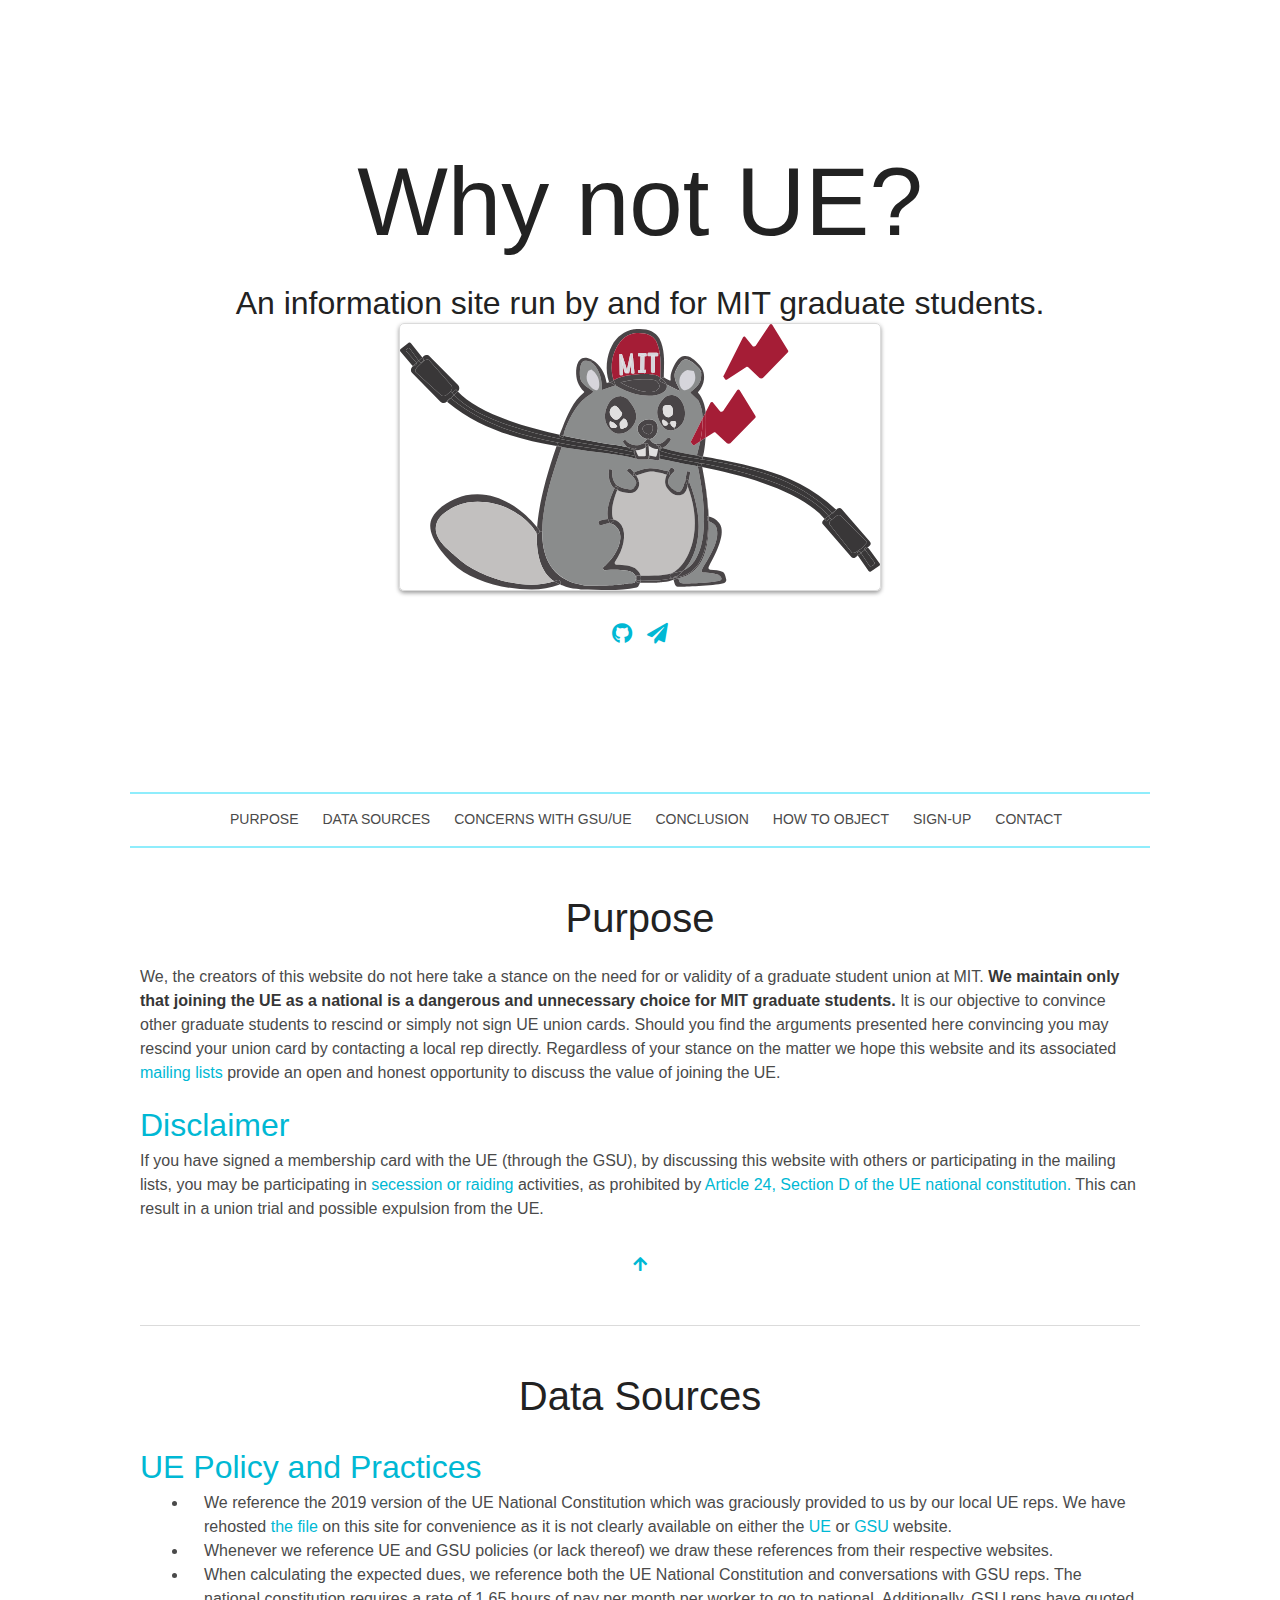
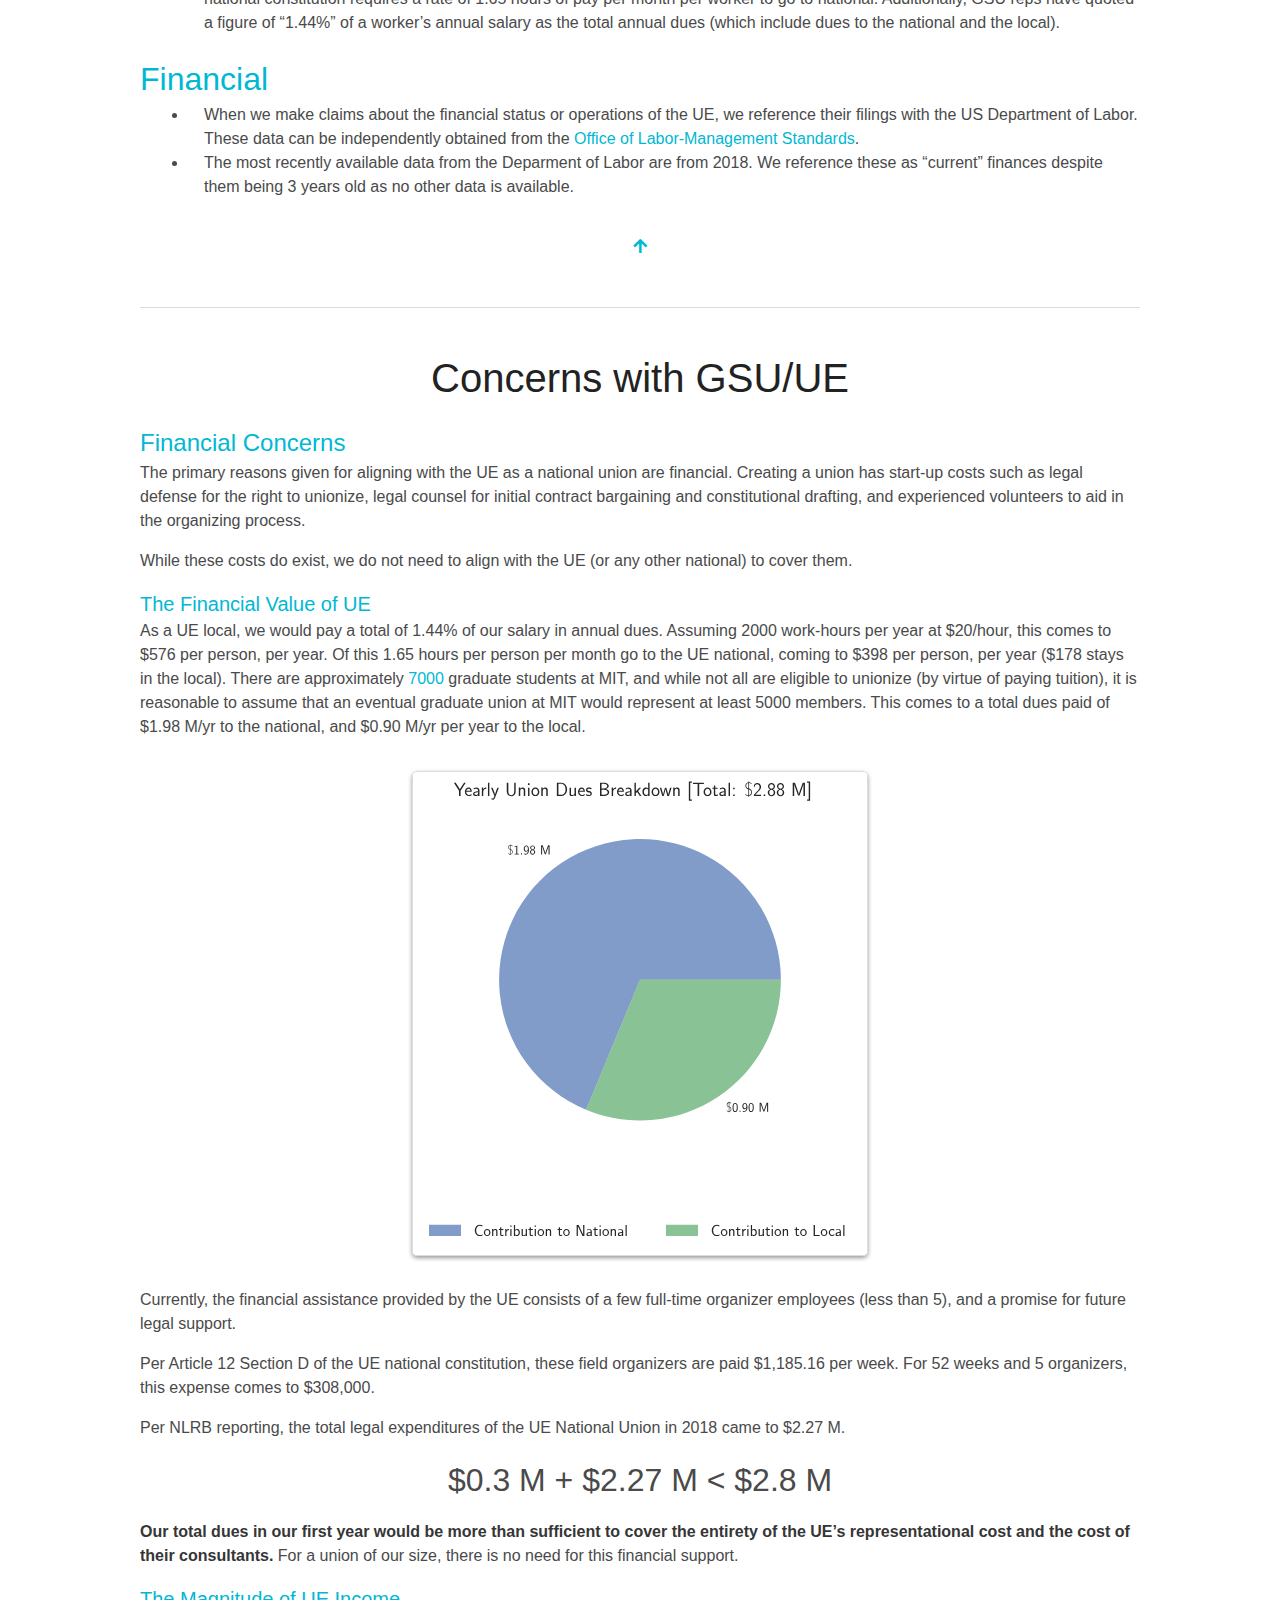
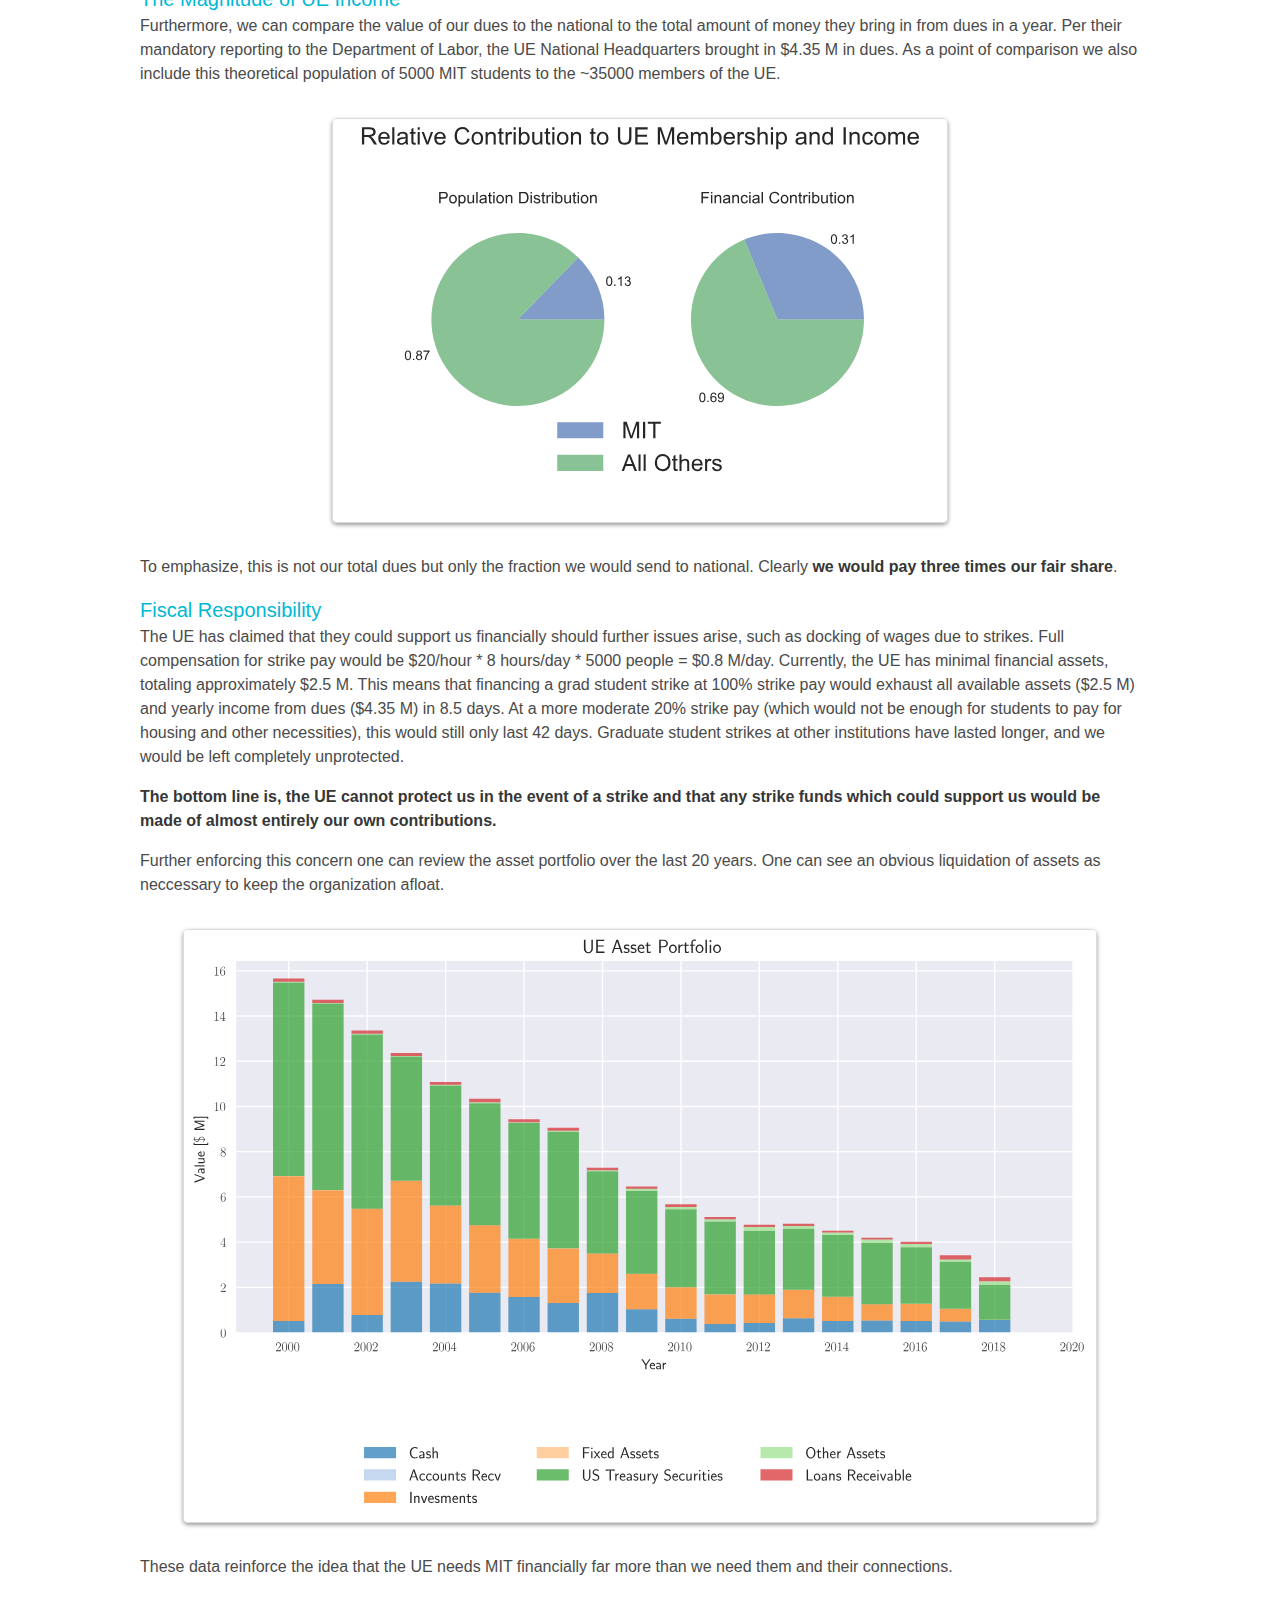
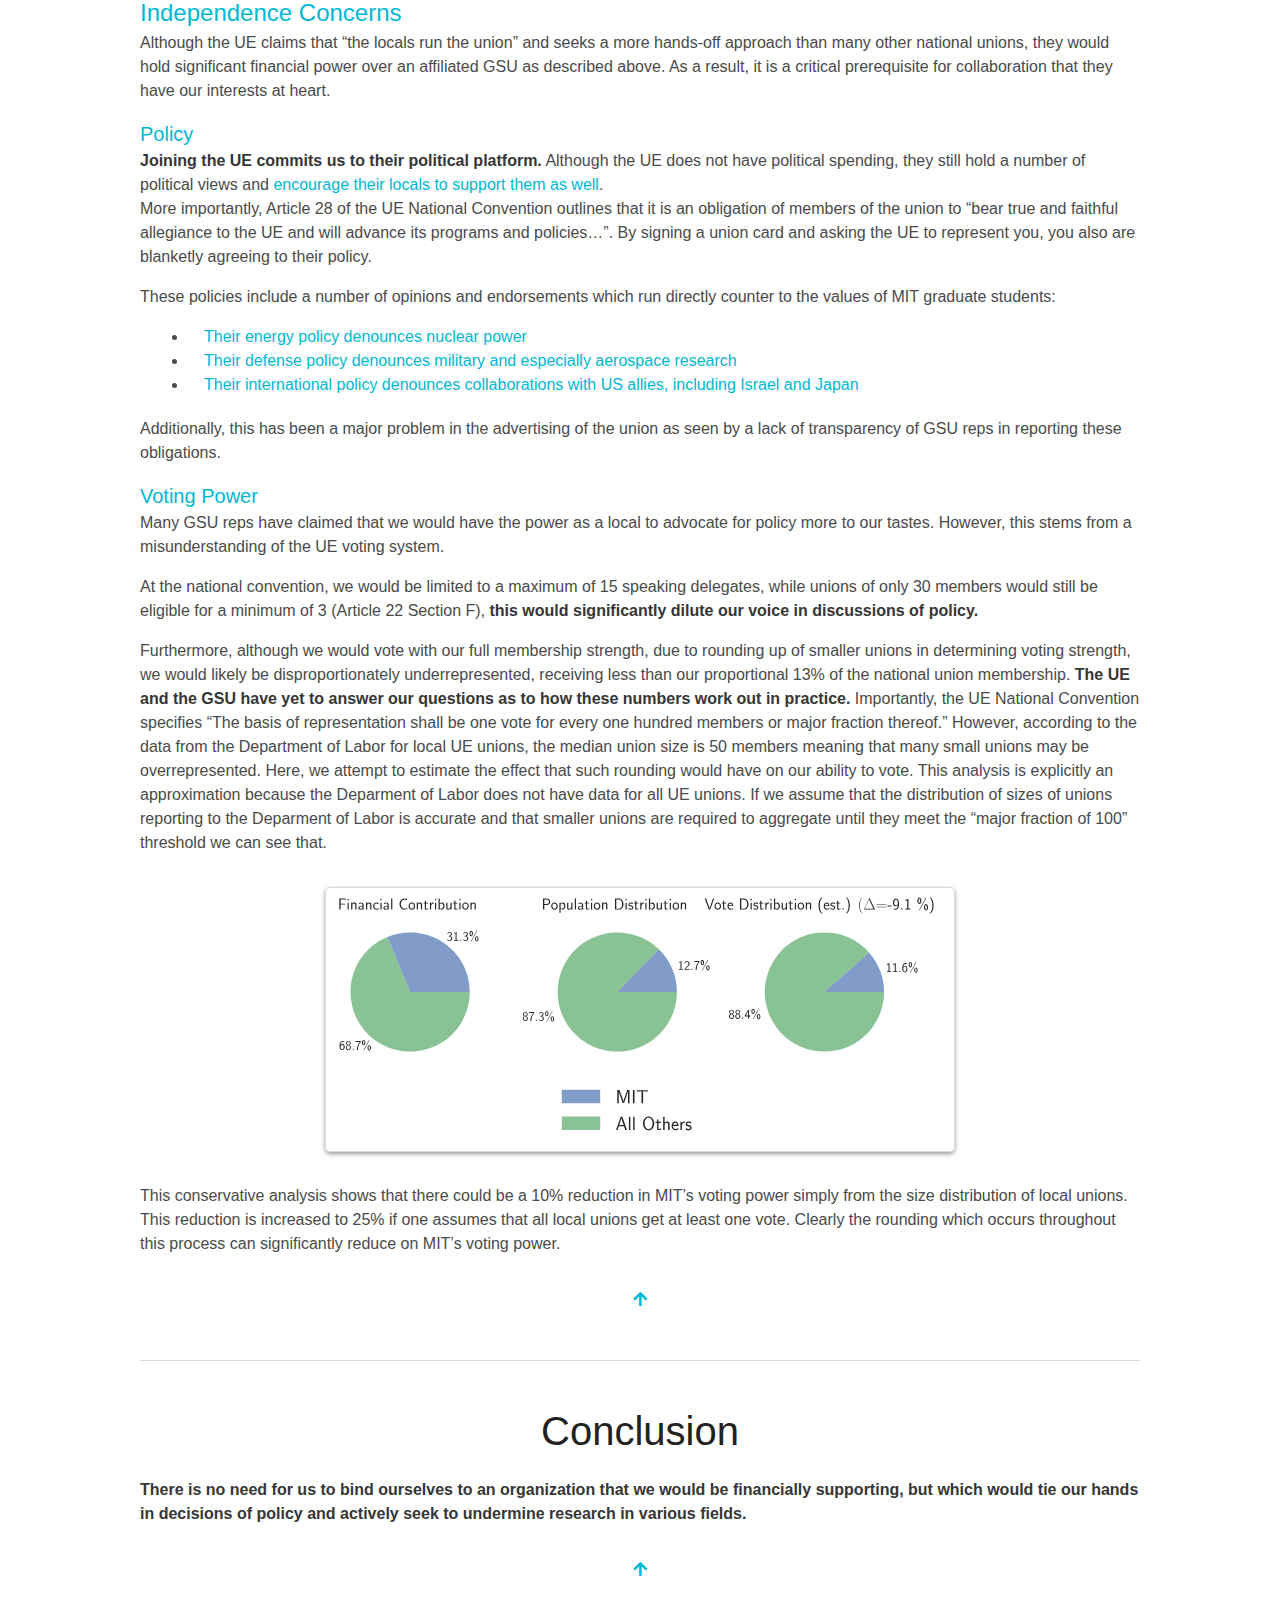
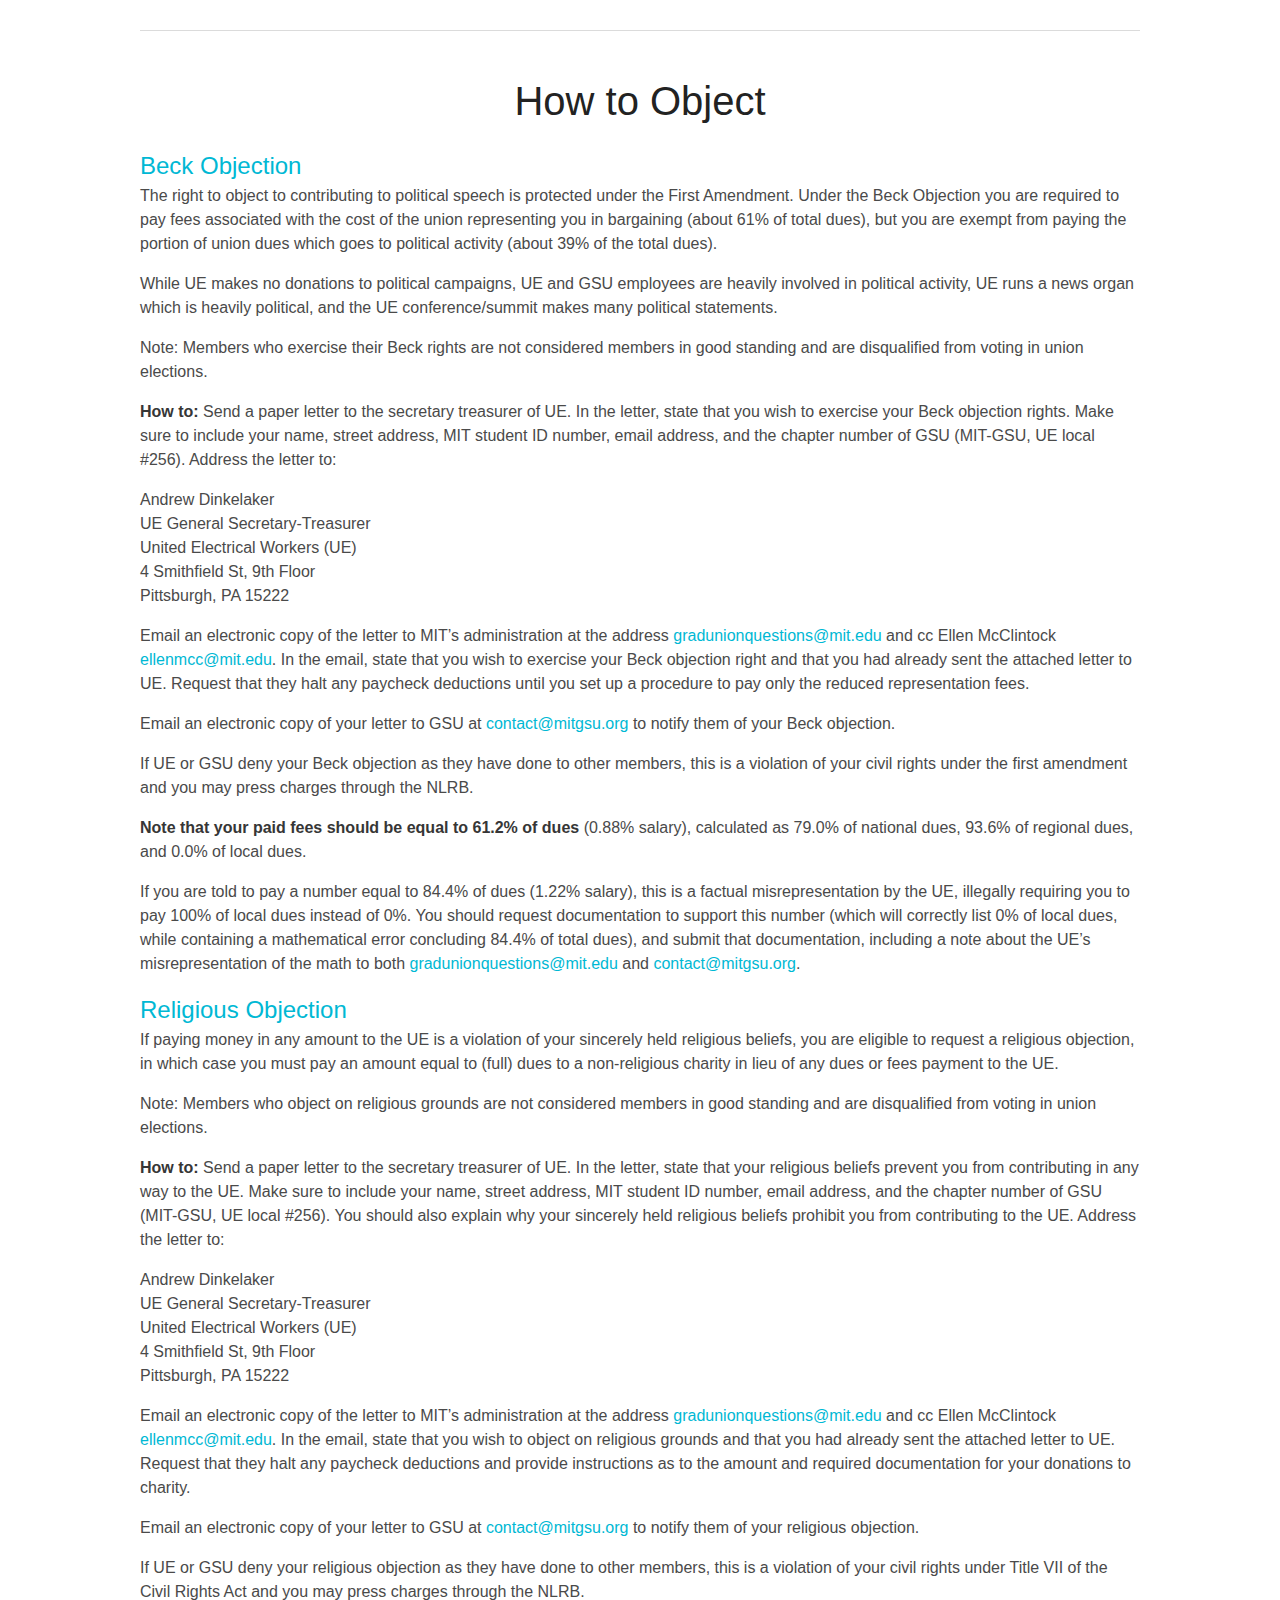
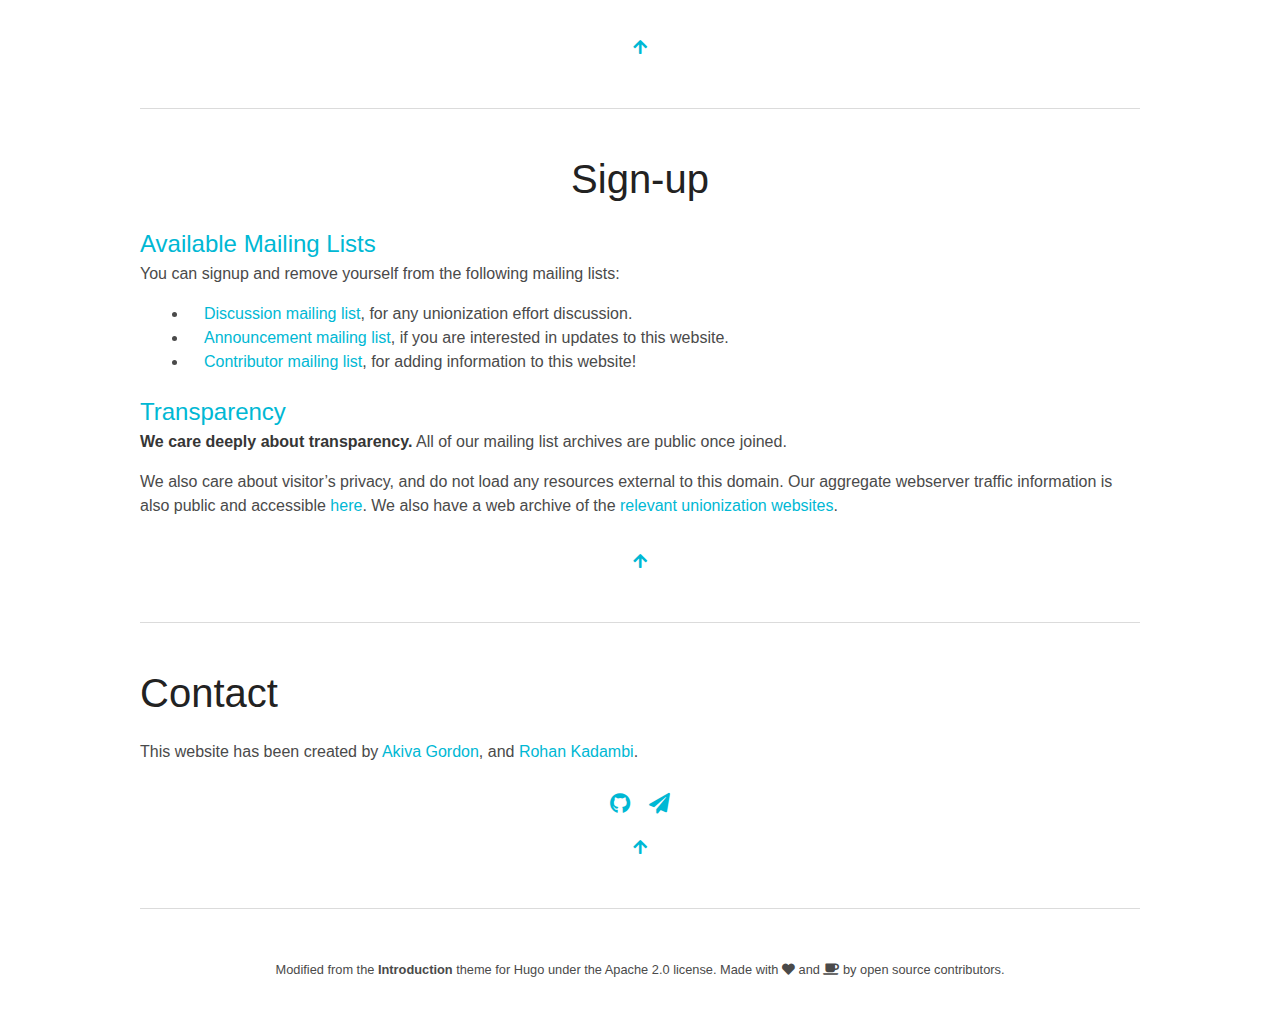
<file: index.html>
<!doctype html><html lang=en-us><head><meta name=generator content="Hugo 0.85.0"><meta charset=utf-8><meta http-equiv=x-ua-compatible content="chrome=1"><meta name=HandheldFriendly content="True"><meta name=MobileOptimized content="320"><meta name=viewport content="width=device-width,initial-scale=1"><meta name=referrer content="no-referrer"><meta name=description content="An information site run by and for MIT graduate students."><title>Why Not Ue?</title><link href=/index.xml rel=alternate type=application/rss+xml title="Why not UE?"><script async defer data-domain=uenotformit.org src=https://plausible.uenotformit.org/js/plausible.js></script><title>Why not UE?</title><meta name=description content="Joining the UE as a national is a dangerous and unnecessary choice for MIT graduate students."><meta property="og:url" content="https://www.uenotformit.org/"><meta property="og:type" content="website"><meta property="og:title" content="Why not UE?"><meta property="og:description" content="Joining the UE as a national is a dangerous and unnecessary choice for MIT graduate students."><meta property="og:image" content="https://www.uenotformit.org/logo.png"><meta name=twitter:card content="summary_large_image"><meta property="twitter:domain" content="uenotformit.org"><meta property="twitter:url" content="https://www.uenotformit.org/"><meta name=twitter:title content="Why not UE?"><meta name=twitter:description content="Joining the UE as a national is a dangerous and unnecessary choice for MIT graduate students."><meta name=twitter:image content="https://www.uenotformit.org/logo.png"><link rel="shortcut icon" href=/logo_punch_in.svg><link rel=stylesheet href=/css/main.min.738812f66869e4e472ea785df12ca67a0daa253f33b6e81d6b2f5afb1363ec98.css integrity="sha256-c4gS9mhp5ORy6nhd8Symeg2qJT8ztugday9a+xNj7Jg=" crossorigin=anonymous media=screen><link rel=stylesheet href=/css/custom_nav.css integrity crossorigin=anonymous media=screen><link rel=stylesheet href=http://example.org/styles/owlCarousel.min.b1f26e29c43c61fe8b5a6f225b4ee7c5f969a7b33cfe512706271e07246d93d1.css integrity="sha256-sfJuKcQ8Yf6LWm8iW07nxflpp7M8/lEnBiceByRtk9E=" crossorigin=anonymous media=screen></head><body><section id=top class="hero is-medium"><div class=hero-head></div><div class=hero-body><div class="container has-text-centered"><h1 class=bold-title>Why not UE?</h1><div class="subtitle is-3"><p>An information site run by and for MIT graduate students.</p><p><img src=logo.svg alt=logo></p></div><div><div class=social-icons><a href=https://github.com/UENotForMIT/UENotForMIT.github.io><i class="fab fab fa-github"></i></a>
<a href=mailto:uenotformit-contributors@mit.edu><i class="fas fab fa-paper-plane"></i></a></div></div></div></div></section><div class=hero-foot><div class=container><hr><nav class=navbar role=navigation aria-label="main navigation"><a role=button class=navbar-burger data-target=navMenu aria-label=menu aria-expanded=false><span aria-hidden=true></span><span aria-hidden=true></span><span aria-hidden=true></span></a><div class="navbar-menu has-content-centered" id=navMenu><a class=navbar-item href=#about>Purpose</a>
<a class=navbar-item href=#data_integrity>Data Sources</a>
<a class=navbar-item href=#problems>Concerns with GSU/UE</a>
<a class=navbar-item href=#conclusion>Conclusion</a>
<a class=navbar-item href=#object>How to Object</a>
<a class=navbar-item href=#sign_up>Sign-up</a>
<a class=navbar-item href=#contact>Contact</a></div></nav><hr></div></div><div class=section id=about><div class=container><h2 class="title is-2 has-text-centered">Purpose</h2><div class=markdown><p>We, the creators of this website do not here take a stance on the need for or validity of a graduate student union at MIT.
<strong>We maintain only that joining the UE as a national is a dangerous and unnecessary choice for MIT graduate students.</strong>
It is our objective to convince other graduate students to rescind or simply not sign UE union cards.
Should you find the arguments presented here convincing you may rescind your union card by contacting a local rep directly.
Regardless of your stance on the matter we hope this website and its associated <a href=#sign_up>mailing lists</a> provide an open and honest opportunity to discuss the value of joining the UE.</p><h3 id=disclaimer class=anchor-link><a href=#disclaimer>Disclaimer</a></h3><p>If you have signed a membership card with the UE (through the GSU), by discussing this website with others or participating in the mailing lists, you may be participating in <a href=https://en.wikipedia.org/wiki/Union_raid>secession or raiding</a> activities, as prohibited by <a href=/2019_Constitution.pdf>Article 24, Section D of the UE national constitution.</a>
This can result in a union trial and possible expulsion from the UE.</p></div></div><div class="container has-text-centered top-pad"><a href=#top><i class="fa fa-arrow-up"></i></a></div></div><div class=container><hr></div><div class=section id=data_integrity><div class=container><h2 class="title is-2 has-text-centered">Data Sources</h2><div class=markdown><h3 id=ue-policy-and-practices class=anchor-link><a href=#ue-policy-and-practices>UE Policy and Practices</a></h3><ul><li>We reference the 2019 version of the UE National Constitution which was graciously provided to us by our local UE reps. We have rehosted <a href=/2019_Constitution.pdf>the file</a> on this site for convenience as it is not clearly available on either the <a href=https://www.ueunion.org>UE</a> or <a href=https://www.mitgsu.org>GSU</a> website.</li><li>Whenever we reference UE and GSU policies (or lack thereof) we draw these references from their respective websites.</li><li>When calculating the expected dues, we reference both the UE National Constitution and conversations with GSU reps. The national constitution requires a rate of 1.65 hours of pay per month per worker to go to national. Additionally, GSU reps have quoted a figure of “1.44%” of a worker&rsquo;s annual salary as the total annual dues (which include dues to the national and the local).</li></ul><h3 id=financial class=anchor-link><a href=#financial>Financial</a></h3><ul><li>When we make claims about the financial status or operations of the UE, we reference their filings with the US Department of Labor. These data can be independently obtained from the <a href=https://olmsapps.dol.gov/olpdr/>Office of Labor-Management Standards</a>.</li><li>The most recently available data from the Deparment of Labor are from 2018. We reference these as &ldquo;current&rdquo; finances despite them being 3 years old as no other data is available.</li></ul></div></div><div class="container has-text-centered top-pad"><a href=#top><i class="fa fa-arrow-up"></i></a></div></div><div class=container><hr></div><div class=section id=problems><div class=container><h2 class="title is-2 has-text-centered">Concerns with GSU/UE</h2><div class=markdown><h4 id=financial-concerns class=anchor-link><a href=#financial-concerns>Financial Concerns</a></h4><p>The primary reasons given for aligning with the UE as a national union are financial.
Creating a union has start-up costs such as legal defense for the right to unionize, legal counsel for initial contract bargaining and constitutional drafting, and experienced volunteers to aid in the organizing process.</p><p>While these costs do exist, we do not need to align with the UE (or any other national) to cover them.</p><h5 id=the-financial-value-of-ue class=anchor-link><a href=#the-financial-value-of-ue>The Financial Value of UE</a></h5><p>As a UE local, we would pay a total of 1.44% of our salary in annual dues.
Assuming 2000 work-hours per year at $20/hour, this comes to $576 per person, per year.
Of this 1.65 hours per person per month go to the UE national, coming to $398 per person, per year ($178 stays in the local).
There are approximately <a href=https://web.mit.edu/facts/enrollment.html>7000</a> graduate students at MIT, and while not all are eligible to unionize (by virtue of paying tuition), it is reasonable to assume that an eventual graduate union at MIT would represent at least 5000 members.
This comes to a total dues paid of $1.98 M/yr to the national, and $0.90 M/yr per year to the local.</p><p><img src=/dues_breakdown.svg alt=dues_breakdown></p><p>Currently, the financial assistance provided by the UE consists of a few full-time organizer employees (less than 5), and a promise for future legal support.</p><p>Per Article 12 Section D of the UE national constitution, these field organizers are paid $1,185.16 per week. For 52 weeks and 5 organizers, this expense comes to $308,000.</p><p>Per NLRB reporting, the total legal expenditures of the UE National Union in 2018 came to $2.27 M.</p><p style=text-align:center><span style=font-size:xx-large>$0.3 M + $2.27 M < $2.8 M</span></p><p><strong>Our total dues in our first year would be more than sufficient to cover the entirety of the UE&rsquo;s representational cost and the cost of their consultants.</strong>
For a union of our size, there is no need for this financial support.</p><h5 id=the-magnitude-of-ue-income class=anchor-link><a href=#the-magnitude-of-ue-income>The Magnitude of UE Income</a></h5><p>Furthermore, we can compare the value of our dues to the national to the total amount of money they bring in from dues in a year.
Per their mandatory reporting to the Department of Labor, the UE National Headquarters brought in $4.35 M in dues.
As a point of comparison we also include this theoretical population of 5000 MIT students to the ~35000 members of the UE.</p><p><img src=relative_contribution.svg alt=relative_contribution></p><p>To emphasize, this is not our total dues but only the fraction we would send to national.
Clearly <strong>we would pay three times our fair share</strong>.</p><h5 id=fiscal-responsibility class=anchor-link><a href=#fiscal-responsibility>Fiscal Responsibility</a></h5><p>The UE has claimed that they could support us financially should further issues arise, such as docking of wages due to strikes.
Full compensation for strike pay would be $20/hour * 8 hours/day * 5000 people = $0.8 M/day.
Currently, the UE has minimal financial assets, totaling approximately $2.5 M.
This means that financing a grad student strike at 100% strike pay would exhaust all available assets ($2.5 M) and yearly income from dues ($4.35 M) in 8.5 days.
At a more moderate 20% strike pay (which would not be enough for students to pay for housing and other necessities), this would still only last 42 days.
Graduate student strikes at other institutions have lasted longer, and we would be left completely unprotected.</p><p><strong>The bottom line is, the UE cannot protect us in the event of a strike and that any strike funds which could support us would be made of almost entirely our own contributions.</strong></p><p>Further enforcing this concern one can review the asset portfolio over the last 20 years.
One can see an obvious liquidation of assets as neccessary to keep the organization afloat.</p><p><img src=asset_portfolio.svg alt=asset_portfolio></p><p>These data reinforce the idea that the UE needs MIT financially far more than we need them and their connections.</p><h4 id=independence-concerns class=anchor-link><a href=#independence-concerns>Independence Concerns</a></h4><p>Although the UE claims that &ldquo;the locals run the union&rdquo; and seeks a more hands-off approach than many other national unions, they would hold significant financial power over an affiliated GSU as described above.
As a result, it is a critical prerequisite for collaboration that they have our interests at heart.</p><h5 id=policy class=anchor-link><a href=#policy>Policy</a></h5><p><strong>Joining the UE commits us to their political platform.</strong>
Although the UE does not have political spending, they still hold a number of political views and <a href=https://www.ueunion.org/ue-policy>encourage their locals to support them as well</a>.<br>More importantly, Article 28 of the UE National Convention outlines that it is an obligation of members of the union to &ldquo;bear true and faithful allegiance to the UE and will advance its programs and policies&mldr;&rdquo;.
By signing a union card and asking the UE to represent you, you also are blanketly agreeing to their policy.</p><p>These policies include a number of opinions and endorsements which run directly counter to the values of MIT graduate students:</p><ul><li><a href=https://www.ueunion.org/ue-policy/a-green-new-deal-for-people-and-the-planet>Their energy policy denounces nuclear power</a></li><li><a href=https://www.ueunion.org/ue-policy/for-peace-jobs-and-a-pro-worker-foreign-policy>Their defense policy denounces military and especially aerospace research</a></li><li><a href=https://www.ueunion.org/ue-policy/for-peace-jobs-and-a-pro-worker-foreign-policy>Their international policy denounces collaborations with US allies, including Israel and Japan</a></li></ul><p>Additionally, this has been a major problem in the advertising of the union as seen by a lack of transparency of GSU reps in reporting these obligations.</p><h5 id=voting-power class=anchor-link><a href=#voting-power>Voting Power</a></h5><p>Many GSU reps have claimed that we would have the power as a local to advocate for policy more to our tastes.
However, this stems from a misunderstanding of the UE voting system.</p><p>At the national convention, we would be limited to a maximum of 15 speaking delegates, while unions of only 30 members would still be eligible for a minimum of 3 (Article 22 Section F), <strong>this would significantly dilute our voice in discussions of policy.</strong></p><p>Furthermore, although we would vote with our full membership strength, due to rounding up of smaller unions in determining voting strength, we would likely be disproportionately underrepresented, receiving less than our proportional 13% of the national union membership.
<strong>The UE and the GSU have yet to answer our questions as to how these numbers work out in practice.</strong> Importantly, the UE National Convention specifies &ldquo;The basis of representation shall be one vote for every one hundred members or major fraction thereof.&rdquo;
However, according to the data from the Department of Labor for local UE unions, the median union size is 50 members meaning that many small unions may be overrepresented.
Here, we attempt to estimate the effect that such rounding would have on our ability to vote.
This analysis is explicitly an approximation because the Deparment of Labor does not have data for all UE unions.
If we assume that the distribution of sizes of unions reporting to the Deparment of Labor is accurate and that smaller unions are required to aggregate until they meet the &ldquo;major fraction of 100&rdquo; threshold we can see that.</p><p><img src=vote.svg alt=vote_distribution></p><p>This conservative analysis shows that there could be a 10% reduction in MIT&rsquo;s voting power simply from the size distribution of local unions.
This reduction is increased to 25% if one assumes that all local unions get at least one vote.
Clearly the rounding which occurs throughout this process can significantly reduce on MIT&rsquo;s voting power.</p></div></div><div class="container has-text-centered top-pad"><a href=#top><i class="fa fa-arrow-up"></i></a></div></div><div class=container><hr></div><div class=section id=conclusion><div class=container><h2 class="title is-2 has-text-centered">Conclusion</h2><div class=markdown><p><strong>There is no need for us to bind ourselves to an organization that we would be financially supporting, but which would tie our hands in decisions of policy and actively seek to undermine research in various fields.</strong></p></div></div><div class="container has-text-centered top-pad"><a href=#top><i class="fa fa-arrow-up"></i></a></div></div><div class=container><hr></div><div class=section id=object><div class=container><h2 class="title is-2 has-text-centered">How to Object</h2><div class=markdown><h4 id=beck-objection class=anchor-link><a href=#beck-objection>Beck Objection</a></h4><p>The right to object to contributing to political speech is protected under the First Amendment. Under the Beck Objection
you are required to pay fees associated with the cost of the union representing you in bargaining (about 61% of total dues),
but you are exempt from paying the portion of union dues which goes to political activity (about 39% of the total dues).</p><p>While UE makes no donations to political campaigns, UE and GSU employees are heavily involved in political activity,
UE runs a news organ which is heavily political, and the UE conference/summit makes many political statements.</p><p>Note: Members who exercise their Beck rights are not considered members in good standing and are disqualified from voting in union elections.</p><p><strong>How to:</strong>
Send a paper letter to the secretary treasurer of UE. In the letter, state that you wish to exercise your Beck objection
rights. Make sure to include your name, street address, MIT student ID number, email address, and the chapter number
of GSU (MIT-GSU, UE local #256). Address the letter to:</p><p>Andrew Dinkelaker<br>UE General Secretary-Treasurer<br>United Electrical Workers (UE)<br>4 Smithfield St, 9th Floor<br>Pittsburgh, PA 15222</p><p>Email an electronic copy of the letter to MIT’s administration at the address <a href=mailto:gradunionquestions@mit.edu>gradunionquestions@mit.edu</a> and cc Ellen McClintock
<a href=mailto:ellenmcc@mit.edu>ellenmcc@mit.edu</a>. In the email, state that you wish to exercise your Beck objection right and that you had already sent the attached
letter to UE. Request that they halt any paycheck deductions until you set up a procedure to pay only the reduced representation fees.</p><p>Email an electronic copy of your letter to GSU at <a href=mailto:contact@mitgsu.org>contact@mitgsu.org</a> to notify them of your Beck objection.</p><p>If UE or GSU deny your Beck objection as they have done to other members, this is a violation of your civil rights under the first
amendment and you may press charges through the NLRB.</p><p><strong>Note that your paid fees should be equal to 61.2% of dues</strong> (0.88% salary), calculated as 79.0% of national dues,
93.6% of regional dues, and 0.0% of local dues.</p><p>If you are told to pay a number equal to 84.4% of dues (1.22% salary), this is a factual misrepresentation by the UE, illegally requiring you to pay 100% of local dues instead of 0%. You should request documentation to support this number (which will correctly list 0% of local dues, while containing a mathematical error concluding 84.4% of total dues), and submit that documentation, including a note about the UE&rsquo;s misrepresentation of the math to both <a href=mailto:gradunionquestions@mit.edu>gradunionquestions@mit.edu</a> and <a href=mailto:contact@mitgsu.org>contact@mitgsu.org</a>.</p><h4 id=religious-objection class=anchor-link><a href=#religious-objection>Religious Objection</a></h4><p>If paying money in any amount to the UE is a violation of your sincerely held religious beliefs, you
are eligible to request a religious objection, in which case you must pay an amount equal to (full)
dues to a non-religious charity in lieu of any dues or fees payment to the UE.</p><p>Note: Members who object on religious grounds are not considered members in good standing
and are disqualified from voting in union elections.</p><p><strong>How to:</strong>
Send a paper letter to the secretary treasurer of UE. In the letter, state that your religious beliefs
prevent you from contributing in any way to the UE. Make sure to include your name, street address,
MIT student ID number, email address, and the chapter number of GSU (MIT-GSU, UE local #256).
You should also explain why your sincerely held religious beliefs prohibit you from contributing
to the UE. Address the letter to:</p><p>Andrew Dinkelaker<br>UE General Secretary-Treasurer<br>United Electrical Workers (UE)<br>4 Smithfield St, 9th Floor<br>Pittsburgh, PA 15222</p><p>Email an electronic copy of the letter to MIT’s administration at the address <a href=mailto:gradunionquestions@mit.edu>gradunionquestions@mit.edu</a>
and cc Ellen McClintock <a href=mailto:ellenmcc@mit.edu>ellenmcc@mit.edu</a>. In the email, state that you wish to object on religious grounds
and that you had already sent the attached letter to UE. Request that they halt any paycheck deductions
and provide instructions as to the amount and required documentation for your donations to charity.</p><p>Email an electronic copy of your letter to GSU at <a href=mailto:contact@mitgsu.org>contact@mitgsu.org</a> to notify them of your religious objection.</p><p>If UE or GSU deny your religious objection as they have done to other members, this is a violation of
your civil rights under Title VII of the Civil Rights Act and you may press charges through the NLRB.</p></div></div><div class="container has-text-centered top-pad"><a href=#top><i class="fa fa-arrow-up"></i></a></div></div><div class=container><hr></div><div class=section id=sign_up><div class=container><h2 class="title is-2 has-text-centered">Sign-up</h2><div class=markdown><h4 id=available-mailing-lists class=anchor-link><a href=#available-mailing-lists>Available Mailing Lists</a></h4><p>You can signup and remove yourself from the following mailing lists:</p><ul><li><a href=http://mailman.mit.edu/mailman/listinfo/unionization-discuss>Discussion mailing list</a>, for any unionization effort discussion.</li><li><a href=http://mailman.mit.edu/mailman/listinfo/uenotformit-announce>Announcement mailing list</a>, if you are interested in updates to this website.</li><li><a href=http://mailman.mit.edu/mailman/listinfo/uenotformit-contributors>Contributor mailing list</a>, for adding information to this website!</li></ul><h4 id=transparency class=anchor-link><a href=#transparency>Transparency</a></h4><p><strong>We care deeply about transparency.</strong> All of our mailing list archives are public once joined.</p><p>We also care about visitor&rsquo;s privacy, and do not load any resources external to this domain. Our aggregate webserver traffic information is also public and accessible <a href=https://plausible.uenotformit.org/uenotformit.org>here</a>. We also have a web archive of the <a href=https://archive.uenotformit.org>relevant unionization websites</a>.</p></div></div><div class="container has-text-centered top-pad"><a href=#top><i class="fa fa-arrow-up"></i></a></div></div><div class=container><hr></div><div class=section id=contact><div class=container><h2 class="title is-2">Contact</h2><div class=markdown><p>This website has been created by <a href=mailto:aggordon@mit.edu>Akiva Gordon</a>, and <a href=mailto:kadambi@mit.edu>Rohan Kadambi</a>.</p></div><h3 class="subtitle is-3 has-text-centered"><div class=social-icons><a href=https://github.com/UENotForMIT/UENotForMIT.github.io><i class="fab fab fa-github"></i></a>
<a href=mailto:uenotformit-contributors@mit.edu><i class="fas fab fa-paper-plane"></i></a></div></h3></div><div class="container has-text-centered top-pad"><a href=#top><i class="fa fa-arrow-up"></i></a></div></div><div class=container><hr></div><div class=section id=footer><div class="container has-text-centered"><span class=footer-text>Modified from the <a href=https://github.com/victoriadrake/hugo-theme-introduction/><strong>Introduction</strong></a> theme for <a href=http://gohugo.io/>Hugo</a> under the Apache 2.0 license. Made with <a href=https://victoria.dev><i class="fa fa-heart"></i> and <i class="fa fa-coffee"></i></a> by open source contributors.</span></div></div><script src=http://example.org/js/bundle.f1741e9868b2f697e71cf8fccfcc12166540999b3d36f8fb9edd0882ba425d55.js integrity="sha256-8XQemGiy9pfnHPj8z8wSFmVAmZs9Nvj7nt0IgrpCXVU="></script><script src=http://example.org/js/bundleOwlCarousel.bc6b73f0a36bf19c70c5df8fc352d322988ca2bc40743fb836ee7371d555c28a.js integrity="sha256-vGtz8KNr8Zxwxd+Pw1LTIpiMorxAdD+4Nu5zcdVVwoo="></script><script>function update_localtime(){const a=(new Date).toLocaleTimeString('en-US',{timeZone:'America/New_York',timeStyle:'short'});document.getElementById('time').innerHTML=a}update_localtime(),setInterval(update_localtime,1e3)</script></body></html>
</file>
